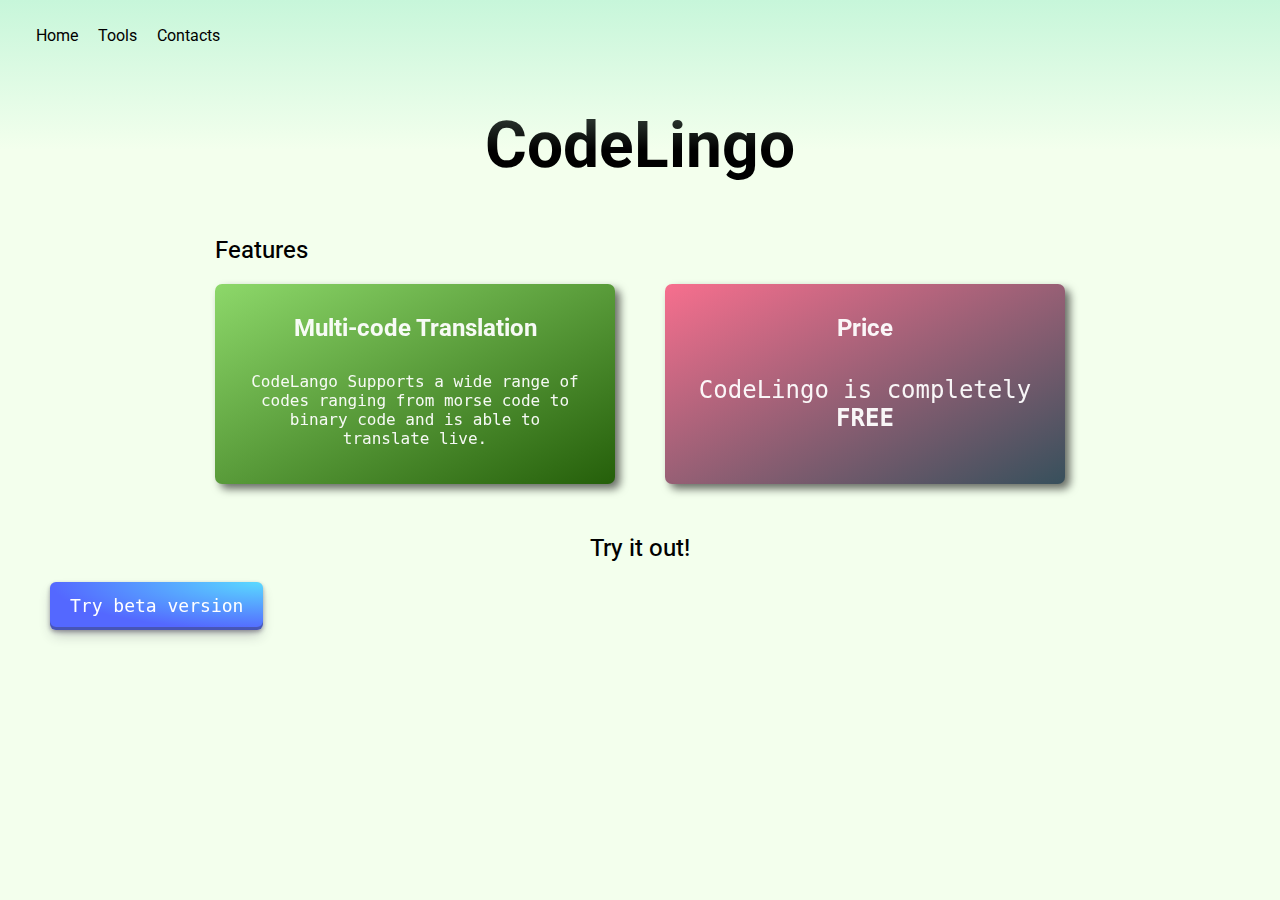
<file: index.html>
<!DOCTYPE html>
<html>
<head>
    <title>CodeLingo</title>
    <link rel="stylesheet" href="assets/css/styles.css">
    <script src="assets/js/components.js" defer></script>
</head>
<body>
    <div class="gradient"></div>
    <div id="navbar">
        <ul class="header">
            <li>Home</li>
            <li>Tools</li>
            <li>Contacts</li>
        </ul>
    </div>
    <div class="content">
        <h2 class="title">CodeLingo</h2>
        
        <div class="features">
            <div class="features-wrap">
                <h2 class="features-title">Features</h2>
             <div class="features-boxes">
                <div class="features-multilanguage">
                <h2>Multi-code Translation</h2>
                <p>CodeLango Supports a wide range of codes ranging from morse code to binary code and is able to translate live.</p>
             </div>
                <div class="features-price">
                <h2>Price</h2>
                <p>CodeLingo is completely<br> <b>FREE</b></p>  
             </div>
             </div>
        </div>
        </div>
        <div class="try">
            <h2 class="try-title">Try it out!</h2>
            <button class="try-button" role="button">Try beta version</button>
        </div>
    </div>
</body>
</html>
</file>
<file: assets/css/styles.css>
@import url('https://fonts.googleapis.com/css2?family=Cal+Sans&family=IBM+Plex+Mono:ital,wght@0,100;0,200;0,300;0,400;0,500;0,600;0,700;1,100;1,200;1,300;1,400;1,500;1,600;1,700&family=Roboto:ital,wght@0,100..900;1,100..900&display=swap');

:root{
    font-family: "Roboto", sans-serif;
}
#navbar{
    position: relative;
}
.gradient{
    width: 100%;
    height: 150px;
    background: linear-gradient(180deg, #c7f6da, #f3ffed00);
    margin: 0px;
    padding: 0px;
    position: absolute;
    top: 0%;
}
body{
    background-color: #f3ffed;
    display: block;
    padding: 0px;
    margin: 0px;
}

.header{
    list-style-type: none;
    display: flex;
    padding-left: 2%;
}
.header li{
    margin: 10px;
}
.features{
    justify-items: center;
}
.features-boxes{
    display: flex;
    gap: 50px;
}
.title{
    text-align: center;
    font-size: 400%;
}
.features-title{
    margin-bottom: 20px;
    font-weight: 450;
    padding-left: 0px;
}
.features-multilanguage{
    width: 400px;
    height: 200px;
    background: linear-gradient(to bottom right, #8dd86a , #255f0a);
    border-radius: 7px;
    filter: drop-shadow(5px 5px 4px #00000092);
}
.features-price{
    width: 400px;
    height: 200px;
    background: linear-gradient(to bottom right, #F76F8E, #37505C);
    border-radius: 7px;
    filter: drop-shadow(5px 5px 4px #00000092);
}
.features-multilanguage h2{
    text-align: center;
    font-size: 150%;
    color: rgba(255, 255, 255, 0.947);
    padding: 10px;
}
.features-multilanguage p{
    text-align: center;
    font-size: 100%;
    padding-left: 30px;
    padding-right: 30px;
    color: rgba(255, 255, 255, 0.947);
    font-family: "JetBrains Mono",monospace;
}
.features-price h2{
    text-align: center;
    font-size: 150%;
    padding: 10px;
    color: rgba(255, 255, 255, 0.947);
}
.features-price p{
    text-align: center;
    font-size: 150%;
    padding-left: 10px;
    padding-right: 10px;
    color: rgba(255, 255, 255, 0.947);
    font-family: "JetBrains Mono",monospace;
}
.try-title{
    font-weight: 450;
}
.try-button{
    align-items: center;
  appearance: none;
  background-image: radial-gradient(100% 100% at 100% 0, #5adaff 0, #5468ff 100%);
  border: 0;
  border-radius: 6px;
  box-shadow: rgba(45, 35, 66, .4) 0 2px 4px,rgba(45, 35, 66, .3) 0 7px 13px -3px,rgba(58, 65, 111, .5) 0 -3px 0 inset;
  box-sizing: border-box;
  color: #fff;
  cursor: pointer;
  display: inline-flex;
  font-family: "JetBrains Mono",monospace;
  height: 48px;
  justify-content: center;
  line-height: 1;
  list-style: none;
  overflow: hidden;
  padding-left: 20px;
  padding-right: 20px;
  position: relative;
  text-align: left;
  text-decoration: none;
  transition: box-shadow .15s,transform .15s;
  user-select: none;
  -webkit-user-select: none;
  touch-action: manipulation;
  white-space: nowrap;
  will-change: box-shadow,transform;
  font-size: 18px;
}

.try-button:focus{
    box-shadow: #3c4fe0 0 0 0 1.5px inset, rgba(45, 35, 66, .4) 0 2px 4px, rgba(45, 35, 66, .3) 0 7px 13px -3px, #3c4fe0 0 -3px 0 inset;
}
.try-button:hover{
    box-shadow: rgba(45, 35, 66, .4) 0 4px 8px, rgba(45, 35, 66, .3) 0 7px 13px -3px, #3c4fe0 0 -3px 0 inset;
  transform: translateY(-2px);
}
.try-button:active{
    box-shadow: #3c4fe0 0 3px 7px inset;
  transform: translateY(2px);
}
.try{
    justify-items: center;
    margin: 50px;
}
</file>
